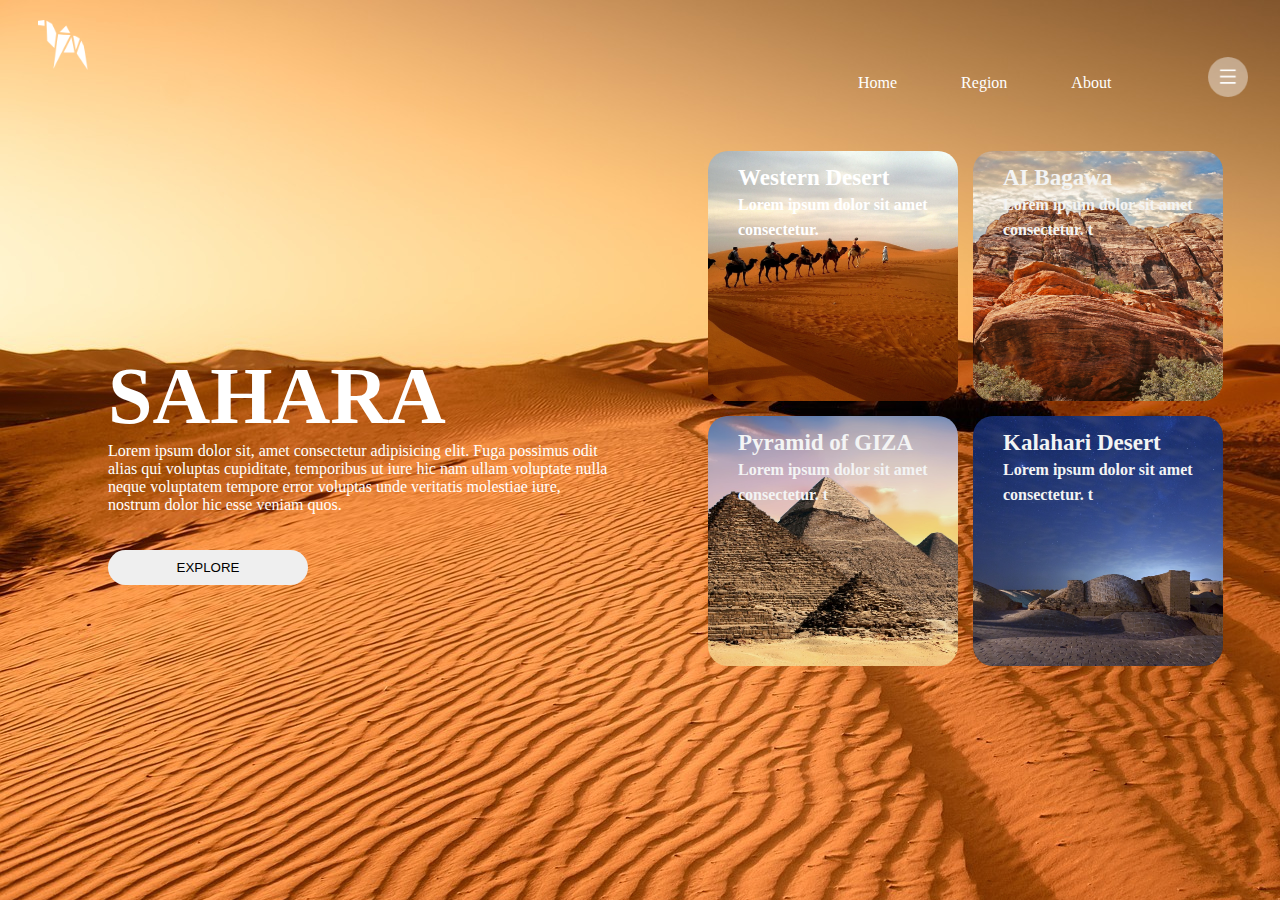
<file: index.html>
<!DOCTYPE html>
<html lang="en">
<head>
    <meta charset="UTF-8">
    <meta http-equiv="X-UA-Compatible" content="IE=edge">
    <meta name="viewport" content="width=device-width, initial-scale=1.0">
    <title>Document</title>
    <link rel="stylesheet" href="style.css">
</head>
<body>
    <div class="grid">
        <div class="item">
            <div class="img0">
            <img src="./1668002663740.png" alt="" style="height: 50px; width: 50px;"> </div>
            <span class="txt0 txt1">Home</span>
            <span class="txt0 txt2">Region</span>
            <span class="txt0 txt3">About</span>
            <div class="img">
            <img src="./1668002663735.png" alt="" style="width: 40px; height:40px">
        </div>
   
        </div>
        </div>
        <div class="sidetext"><span class="bigtxt">SAHARA</span> <br>Lorem ipsum dolor sit, amet consectetur adipisicing elit. Fuga possimus odit alias qui voluptas cupiditate, temporibus ut iure hic nam ullam voluptate  nulla neque voluptatem tempore error voluptas unde veritatis molestiae iure, nostrum dolor hic esse veniam quos. <br><br><br>
        <button class="btn">EXPLORE</button>
    </div>
<!-- <div class="parentgrid">
    <div class="box1 b1"></div>
    <div class="box1 b2"></div>
    <div class="box1 b2"></div>
    <div class="box1 b2"></div> -->
    <div class="gridcontainer">
        <div class="box">
            <img src="./1668002663775.png" alt="" class="image" style="border-radius:20px ;" >
            <div class="txt"><b class="bold">Western Desert</b><br> Lorem ipsum dolor sit amet consectetur.</div>
        </div>
        <div class="box">
            <img src="./1668002663768.png" alt="img" class="image" style="border-radius:20px ;" >
            <div class="txt i"><b class="bold">AI Bagawa </b><br>Lorem ipsum dolor sit amet consectetur. t</div>
        </div>
        <div class="box">
            <img src="./1668002663758.png" alt="" class="image" style="border-radius:20px ;" >
            <div class="txt i"><b class="bold">Pyramid of GIZA </b><br>Lorem ipsum dolor sit amet consectetur. t</div>

        </div>
        <div class="box">
            <img src="./1668002663751.png" alt="" class="image" style="border-radius:20px ;">
            <div class="txt i"><b class="bold">Kalahari Desert</b><br>Lorem ipsum dolor sit amet consectetur. t</div>

        </div>
    </div>
</div>
</body>
</html>
</file>
<file: style.css>
body{
    background-image: url(./1668002663745.jpg);
}
.grid{
    display: grid;
    height: 70px;
    width: 100%;
    display: inline;
}
.item{
    color: white;

}
.img0{
    margin-top: 20px;
    margin-left: 30px;
}
.img0:hover{
    cursor: grab;
}
.txt0:hover{
    cursor: grab;
}
.txt1{
    text-align: right;
    margin-left: 850px;
}
.txt2{
    margin-left: 60px;
}
.txt3{
    margin-left: 60px;
}
.img{
    margin-left:1200px;
    margin-top: -35px;
}
/*.txt1{
    margin-left: 700px;
    font-size: 20px;
    color: white;
}
.txt2{
    margin-left: 30px;
    font-size: 20px;
    color: white;
}
.txt3{
    margin-left: 30px;
    font-size: 20px;
    color: white;
}
.img{
    margin-left: 1100px;
    border-radius: 20px;
    margin-top: -10px;
    
}
.img0{
    margin-top: 20px;
    margin-left:100px
    
} */
.sidetext{
    margin-top: 250px;
    margin-left: 100px;
    text-align: left;
    height: 300px;
    width: 500px;
    color: white;
}
.bigtxt{
    font-size: 80px;
    color: white;
    font-weight: bold;
}
.btn{
    height: 35px;
    width: 200px;
    border: none;
    border-radius: 20px;
    font-family: sans-serif;
}
.gridcontainer{
    height: 530px;
    width: 530px;
    /* background-color: white; */
    display: grid;
    grid-template-columns: repeat(2 , 1fr);
    column-gap: 0px;
    row-gap: 0px;
    margin-left: 700px;
    margin-top: -500px;

}
.image{
    height: 250px;
    width: 250px;
}
.box{
    height: 250px;
    width: 250px;
    border-radius: 0px;
    position: relative;
}
.box:hover{
    transform:translateY(-10px);
    cursor:grab;
    transition-timing-function:ease;
}
.txt{
    margin-top: -240px;
    margin-left: 30px;
    color: white;
    line-height: 25px;
    font-weight: bold;
}
.bold{
    font-size: 23px;
}
.i{
    color: rgb(243, 244, 244);
}
@media (min-width:320px) and (max-width:480px){
    body{
        background-image: url(./1668002663745.jpg);
        background-repeat:repeat-y;
    }
    .grid{
        width: 150px;
        
    }
    .img{
        width: 150px;
        margin-left: 400px;
    }
    .item{
        width: 400px;
    }
    .sidetext{
        text-align: left;
        width: 600px;
        margin-top: 50px;
        margin-left: 0px;

    }
    .gridcontainer{
    margin-left: 0px;
    margin-top: -50px;
    grid-template-columns: repeat(1 , 1fr);
    row-gap: 10px;
    }
    .image{
        height: 200px;
        width: 435px;
    }
    .txt{
        margin-top:-180px;
        text-align: center;
        font-size: larger;
    }
    .box{
        height: 200px;
        width: 200px;
    }
    .txt1{
        margin-left: 100px;
}

}
</file>
